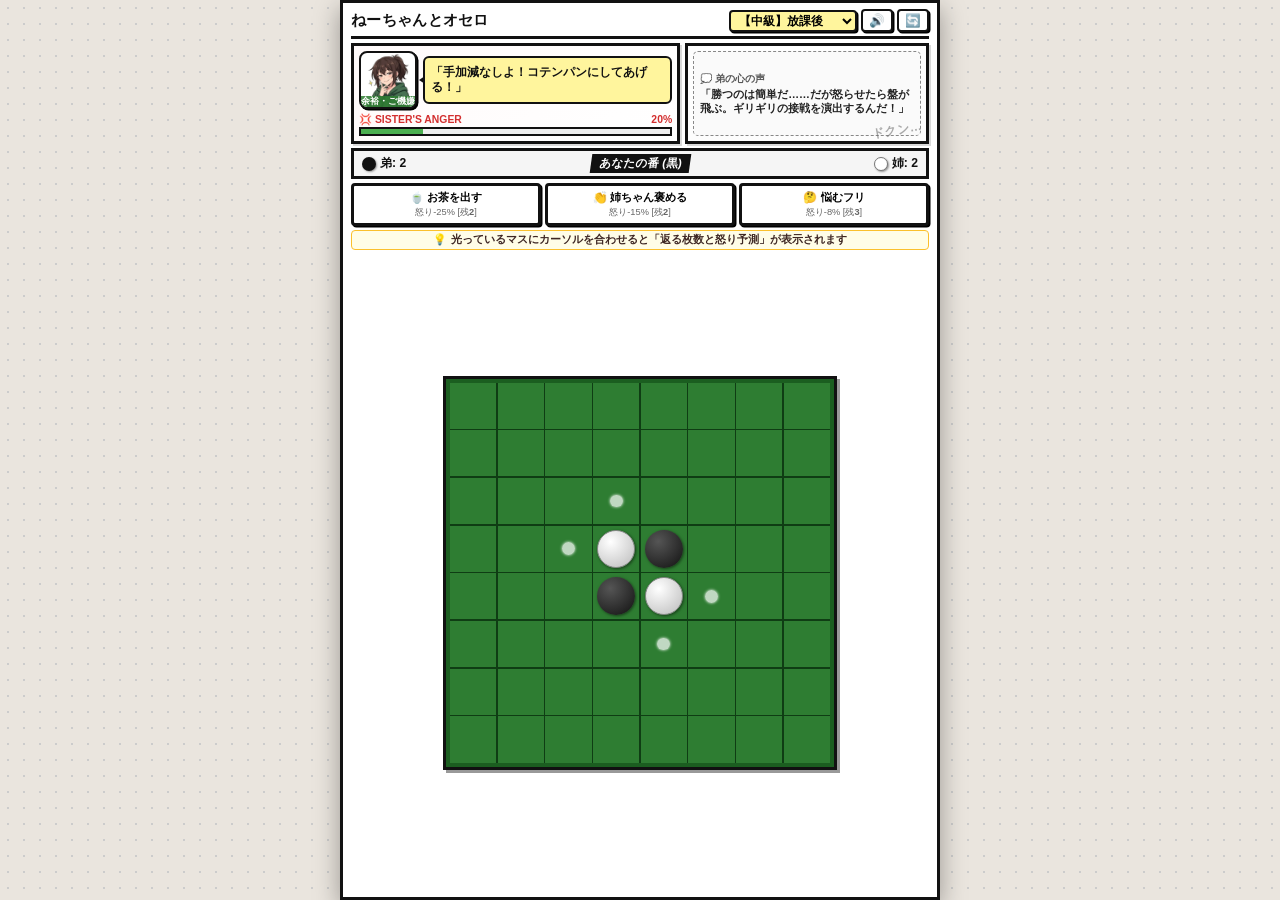
<file: index.html>
<!DOCTYPE html>
<html lang="ja">
<head>
<meta charset="UTF-8">
<meta name="viewport" content="width=device-width, initial-scale=1.0, maximum-scale=1.0, user-scalable=no, viewport-fit=cover">
<title>ねーちゃんとオセロ</title>
<meta name="description" content="勝ちすぎると、ちゃぶ台が飛ぶ。ねーちゃんのイライラ度を見ながら、ギリギリで勝つ接待オセロ。無料でブラウザですぐ遊べます。">
<meta property="og:title" content="ねーちゃんとオセロ — 無料の接待オセロ">
<meta property="og:description" content="勝ちすぎると、ちゃぶ台が飛ぶ。ねーちゃんのイライラ度を見ながら、ギリギリで勝つ接待オセロ。">
<meta property="og:type" content="website">
<meta property="og:url" content="https://shinpoyo.com/Reversi-with-Sis/">
<meta property="og:image" content="https://shinpoyo.com/Reversi-with-Sis/ogp.jpg">
<meta name="twitter:card" content="summary_large_image">
<meta name="theme-color" content="#eae5de">
<link rel="icon" href="icon.png">
<link rel="stylesheet" href="style.css">
</head>
<body>

<div class="comic-page" id="comicPage">

  <!-- Header: 1行コンパクト配置 -->
  <header class="comic-header">
    <div class="comic-title">
      <span class="title-text">ねーちゃんとオセロ</span>
    </div>
    <div class="header-actions">
      <select class="stage-select" id="stageSelect" onchange="changeStage()">
        <option value="easy">【初級】おやつ前</option>
        <option value="normal" selected>【中級】放課後</option>
        <option value="hard">【上級】テスト前</option>
      </select>
      <button class="comic-btn-icon" id="soundBtn" onclick="toggleSound()" title="音量切替">🔊</button>
      <button class="comic-btn-icon" onclick="resetGame()" title="やり直す">🔄</button>
    </div>
  </header>

  <!-- Top Comic Panels: スマホでも横並び2分割で高さを大幅節約 -->
  <div class="top-panels">

    <!-- Panel 1: 姉ちゃんコマ -->
    <div class="panel panel-sister" id="panelSister">
      <div class="sister-content">
        <div class="sister-sprite face_happy" id="sisterSprite">
          <div class="mood-tag" id="moodTag">ご機嫌</div>
        </div>
        <div class="speech-balloon" id="speechBalloon">
          「手加減なしよ！コテンパンにしてあげる！」
        </div>
      </div>
      <div class="anger-wrapper">
        <div class="anger-header">
          <span>💢 SISTER'S ANGER</span>
          <span class="crisis-badge" id="crisisBadge">🔥劣勢中</span>
          <span id="angerText">20%</span>
        </div>
        <div class="anger-bar-box">
          <div class="anger-bar-progress" id="angerBar"></div>
        </div>
      </div>
    </div>

    <!-- Panel 2: 弟モノローグコマ -->
    <div class="panel panel-brother">
      <div class="brother-box">
        <div class="thought-title">💭 弟の心の声</div>
        <div class="thought-text" id="thoughtText">
          「勝つのは簡単だ……だが怒らせたら盤が飛ぶ。ギリギリの接戦を演出するんだ！」
        </div>
      </div>
      <div class="sound-effect-float" id="monoEffect">ドクン…</div>
    </div>

  </div>

  <!-- Score & Turn Banner -->
  <div class="banner-score">
    <div class="player-disc-count">
      <div class="mini-disc mini-black"></div>
      <span>弟: <b id="blackScore">2</b></span>
    </div>
    <div class="turn-tag" id="turnTag">あなたの番 (黒)</div>
    <div class="player-disc-count">
      <div class="mini-disc mini-white"></div>
      <span>姉: <b id="whiteScore">2</b></span>
    </div>
  </div>

  <!-- Hospitality Commands -->
  <div class="hospitality-bar">
    <button class="cmd-btn" id="btnTea" onclick="useCommand('tea')">
      <span>🍵 お茶を出す</span>
      <span class="cmd-sub">怒り-25% [残<b id="teaCount">2</b>]</span>
    </button>
    <button class="cmd-btn" id="btnPraise" onclick="useCommand('praise')">
      <span>👏 姉ちゃん褒める</span>
      <span class="cmd-sub">怒り-15% [残<b id="praiseCount">2</b>]</span>
    </button>
    <button class="cmd-btn" id="btnHesitate" onclick="useCommand('hesitate')">
      <span>🤔 悩むフリ</span>
      <span class="cmd-sub">怒り-8% [残<b id="hesitateCount">3</b>]</span>
    </button>
  </div>

  <!-- Move Preview Bar -->
  <div class="move-preview-bar" id="movePreviewBar">
    💡 マスをタッチすると返る枚数と怒り予測が表示されます
  </div>

  <!-- Main 8x8 Board: 画面高さに合わせて自動スケーリング -->
  <div class="board-area">
    <div class="board-container" id="boardContainer">
      <div class="othello-grid" id="othelloGrid">
        <!-- 64 cells generated by JS -->
      </div>
    </div>
  </div>

</div>

<!-- Mid-game Dynamic Anime Cut-in Banner -->
<div class="anime-cutin-banner" id="animeCutinBanner">
  <div class="sister-sprite face_furious cutin-banner-sprite" id="cutinBannerSprite"></div>
  <div class="cutin-banner-text" id="cutinBannerText">「そこ私の角だったのに！！」</div>
</div>

<!-- Manga Cut-in Result Modal -->
<div class="manga-modal-bg" id="mangaModal">
  <div class="manga-modal-box">
    <div class="speed-lines"></div>
    <div class="modal-shout" id="modalShout">ドォォォン！！</div>
    <div class="modal-illust-wrap" id="modalIllustWrap">
      <img id="modalSceneImg" class="modal-illust-scene" alt="ちゃぶ台返し">
      <div id="modalFaceSprite" class="sister-sprite face_happy modal-face-sprite"></div>
    </div>
    <div class="modal-balloon" id="modalBalloon">「もうやんない！！！！」</div>
    <div class="modal-score" id="modalScore">結果</div>
    <div class="modal-desc" id="modalDesc">説明</div>
    <button class="modal-btn" onclick="closeModalAndReset()">もう一度挑戦する</button>
    <button class="modal-share" onclick="shareResult()">結果を X でシェア</button>
    <a class="modal-more" href="https://shinpoyo.com/works/" target="_blank" rel="noopener">作者のほかのゲームも遊ぶ ›</a>
  </div>
</div>

<script src="script.js"></script>
</body>
</html>
</file>
<file: style.css>
:root {
  --comic-black: #111111;
  --comic-white: #ffffff;
  --comic-red: #d32f2f;
  --comic-yellow: #fff59d;
  --board-bg: #2e7d32;
  --board-border: #1b5e20;
  --border-thick: 3px solid var(--comic-black);
  --border-medium: 2px solid var(--comic-black);
}

* {
  box-sizing: border-box;
  margin: 0;
  padding: 0;
  user-select: none;
  -webkit-user-select: none;
  -webkit-tap-highlight-color: transparent;
}

html, body {
  height: 100%;
  height: 100dvh;
  overflow: hidden;
}

body {
  font-family: 'Hiragino Kaku Gothic ProN', 'Yu Gothic', sans-serif;
  background: #eae5de;
  background-image: radial-gradient(#ccc 1.5px, transparent 1.5px);
  background-size: 16px 16px;
  color: var(--comic-black);
  display: flex;
  justify-content: center;
  align-items: center;
  padding: env(safe-area-inset-top, 4px) env(safe-area-inset-right, 4px) env(safe-area-inset-bottom, 4px) env(safe-area-inset-left, 4px);
}

/* Comic Page: 1画面固定（100dvhにフィット） */
.comic-page {
  background: var(--comic-white);
  border: var(--border-thick);
  box-shadow: 0 8px 24px rgba(0, 0, 0, 0.35);
  max-width: 600px;
  width: 100%;
  height: 100%;
  max-height: 100dvh;
  padding: 6px 8px;
  display: flex;
  flex-direction: column;
  justify-content: space-between;
  gap: 4px;
  position: relative;
  overflow: hidden;
}

/* Header */
.comic-header {
  border-bottom: var(--border-thick);
  padding-bottom: 4px;
  display: flex;
  justify-content: space-between;
  align-items: center;
  flex-wrap: wrap;
  gap: 4px;
  flex-shrink: 0;
}

.comic-title {
  font-size: 0.95rem;
  font-weight: 900;
  letter-spacing: 0.02em;
  display: flex;
  align-items: center;
  gap: 6px;
  white-space: nowrap;
}

.chapter-badge {
  background: var(--comic-black);
  color: var(--comic-white);
  font-size: 0.65rem;
  font-weight: 900;
  padding: 1px 6px;
  transform: skew(-10deg);
}

.title-text {
  font-size: 0.92rem;
}

.header-actions {
  display: flex;
  gap: 4px;
  align-items: center;
}

.stage-select {
  background: var(--comic-yellow);
  border: var(--border-medium);
  padding: 2px 4px;
  font-size: 0.72rem;
  font-weight: 900;
  cursor: pointer;
  box-shadow: 1.5px 1.5px 0px #000;
  border-radius: 4px;
}

.comic-btn-icon {
  background: var(--comic-white);
  border: var(--border-medium);
  padding: 2px 6px;
  font-size: 0.78rem;
  font-weight: bold;
  cursor: pointer;
  box-shadow: 1.5px 1.5px 0px #000;
  border-radius: 4px;
}

.comic-btn-icon:hover {
  background: #f5f5f5;
}

/* Top Comic Panels: 横並びでコンパクト化 */
.top-panels {
  display: grid;
  grid-template-columns: 1.35fr 1fr;
  gap: 5px;
  flex-shrink: 0;
}

.panel {
  border: var(--border-thick);
  background: var(--comic-white);
  padding: 5px;
  position: relative;
  box-shadow: 2px 2px 0px rgba(0, 0, 0, 0.15);
  overflow: hidden;
}

/* Sister Panel */
.panel-sister {
  display: flex;
  flex-direction: column;
  justify-content: space-between;
  background: linear-gradient(135deg, #fffafa 0%, #ffffff 100%);
  gap: 3px;
}

.panel-sister.endgame-crisis {
  background: repeating-linear-gradient(-45deg, #fff5f5, #fff5f5 8px, #ffebee 8px, #ffebee 16px);
}

.sister-content {
  display: flex;
  align-items: center;
  gap: 6px;
}

.sister-sprite {
  width: 58px;
  height: 58px;
  border-radius: 8px;
  border: var(--border-medium);
  background-color: #ffe0b2;
  background-image: url('sister_expressions_sheet.webp');
  background-size: 200% 200%;
  background-position: 0% 0%;
  flex-shrink: 0;
  position: relative;
  overflow: hidden;
  box-shadow: 1.5px 1.5px 0px #000;
}

.sister-sprite.face_happy   { background-position: 0% 0%; }
.sister-sprite.face_neutral { background-position: 100% 0%; }
.sister-sprite.face_annoyed { background-position: 0% 100%; }
.sister-sprite.face_furious { background-position: 100% 100%; }

.mood-tag {
  position: absolute;
  bottom: 0;
  left: 0;
  right: 0;
  background: rgba(0, 0, 0, 0.82);
  color: #fff;
  font-size: 0.55rem;
  font-weight: 900;
  text-align: center;
  padding: 0;
  line-height: 1.2;
}

.speech-balloon {
  background: var(--comic-yellow);
  border: var(--border-medium);
  border-radius: 6px;
  padding: 4px 6px;
  font-size: 0.72rem;
  font-weight: bold;
  line-height: 1.28;
  flex-grow: 1;
  position: relative;
  min-height: 48px;
  display: flex;
  align-items: center;
}

.speech-balloon::before {
  content: '';
  position: absolute;
  left: -6px;
  top: 50%;
  transform: translateY(-50%);
  border-width: 4px 6px 4px 0;
  border-style: solid;
  border-color: transparent var(--comic-black) transparent transparent;
}

.anger-wrapper {
  margin-top: 1px;
}

.anger-header {
  display: flex;
  justify-content: space-between;
  align-items: center;
  font-size: 0.65rem;
  font-weight: 900;
  color: var(--comic-red);
  margin-bottom: 1px;
}

.crisis-badge {
  background: #b71c1c;
  color: #fff;
  font-size: 0.55rem;
  padding: 0 4px;
  border-radius: 2px;
  display: none;
  animation: pulseBadge 0.6s infinite alternate;
}

@keyframes pulseBadge {
  from { opacity: 0.7; transform: scale(0.96); }
  to { opacity: 1; transform: scale(1.04); }
}

.anger-bar-box {
  height: 9px;
  border: var(--border-medium);
  background: #eee;
  overflow: hidden;
}

.anger-bar-progress {
  height: 100%;
  width: 20%;
  background: #4caf50;
  transition: width 0.3s ease, background-color 0.3s ease;
}

.danger-shake {
  animation: dangerShake 0.15s infinite;
}

@keyframes dangerShake {
  0%, 100% { transform: translate(0, 0); }
  25% { transform: translate(-2px, 1px); }
  75% { transform: translate(2px, -1px); }
}

/* Brother Panel */
.panel-brother {
  display: flex;
  flex-direction: column;
  justify-content: center;
  background: #fdfdfd;
}

.brother-box {
  display: flex;
  flex-direction: column;
  height: 100%;
  justify-content: center;
  border: 1.5px dashed #888;
  padding: 4px 6px;
  border-radius: 5px;
  background: #fafafa;
}

.thought-title {
  font-size: 0.62rem;
  font-weight: 900;
  color: #555;
  margin-bottom: 2px;
}

.thought-text {
  font-size: 0.68rem;
  font-weight: 600;
  line-height: 1.28;
  color: #222;
  overflow: hidden;
  display: -webkit-box;
  -webkit-line-clamp: 4;
  -webkit-box-orient: vertical;
}

.sound-effect-float {
  position: absolute;
  right: 4px;
  bottom: 2px;
  font-size: 0.75rem;
  font-weight: 900;
  color: #666;
  opacity: 0.55;
  letter-spacing: 0.05em;
  transform: rotate(-10deg);
}

/* Score & Turn Banner */
.banner-score {
  display: flex;
  justify-content: space-between;
  align-items: center;
  border: var(--border-thick);
  padding: 3px 8px;
  background: #f5f5f5;
  font-weight: 900;
  font-size: 0.76rem;
  flex-shrink: 0;
}

.player-disc-count {
  display: flex;
  align-items: center;
  gap: 4px;
}

.mini-disc {
  width: 14px;
  height: 14px;
  border-radius: 50%;
  box-shadow: 1px 1px 2px rgba(0,0,0,0.4);
}

.mini-black { background: #111; }
.mini-white { background: #fff; border: 1px solid #777; }

.turn-tag {
  background: var(--comic-black);
  color: #fff;
  padding: 2px 8px;
  font-size: 0.72rem;
  transform: skew(-8deg);
}

.turn-tag.sister-thinking {
  background: var(--comic-red);
}

/* Hospitality Commands */
.hospitality-bar {
  display: grid;
  grid-template-columns: repeat(3, 1fr);
  gap: 4px;
  flex-shrink: 0;
}

.cmd-btn {
  background: var(--comic-white);
  border: var(--border-thick);
  padding: 4px 2px;
  font-family: inherit;
  font-size: 0.7rem;
  font-weight: 900;
  cursor: pointer;
  display: flex;
  flex-direction: column;
  align-items: center;
  gap: 1px;
  box-shadow: 1.5px 1.5px 0px #000;
  border-radius: 4px;
}

.cmd-btn:hover:not(:disabled) {
  background: #fff9c4;
}

.cmd-btn:disabled {
  opacity: 0.4;
  cursor: not-allowed;
  background: #e0e0e0;
  box-shadow: none;
}

.cmd-sub {
  font-size: 0.58rem;
  color: #666;
  font-weight: normal;
}

/* Move Preview Bar */
.move-preview-bar {
  font-size: 0.68rem;
  font-weight: 900;
  color: #3e2723;
  background: #fffde7;
  border: 1.5px solid #fbc02d;
  border-radius: 4px;
  padding: 2px 6px;
  width: 100%;
  text-align: center;
  min-height: 20px;
  display: flex;
  align-items: center;
  justify-content: center;
  flex-shrink: 0;
  white-space: nowrap;
  overflow: hidden;
  text-overflow: ellipsis;
}

/* Board Area: 縦画面に合わせた完全自動スケーリング */
.board-area {
  display: flex;
  justify-content: center;
  align-items: center;
  flex-grow: 1;
  min-height: 0;
}

.board-container {
  background: #1b5e20;
  border: var(--border-thick);
  padding: 4px;
  box-shadow: 3px 3px 0px rgba(0, 0, 0, 0.4);
  position: relative;
  transition: transform 0.8s cubic-bezier(0.175, 0.885, 0.32, 1.275);
}

/* 盤面は画面幅90vwと残り縦高さを比較して小さい方にフィット！スクロール不要！ */
.othello-grid {
  display: grid;
  grid-template-columns: repeat(8, 1fr);
  grid-template-rows: repeat(8, 1fr);
  gap: 1.5px;
  width: min(90vw, calc(100dvh - 310px), 380px);
  height: min(90vw, calc(100dvh - 310px), 380px);
  background: #0f3d14;
}

.cell {
  background: var(--board-bg);
  display: flex;
  align-items: center;
  justify-content: center;
  position: relative;
  cursor: default;
}

.cell.valid-move {
  cursor: pointer;
}

.cell.valid-move::after {
  content: '';
  width: 28%;
  height: 28%;
  border-radius: 50%;
  background: rgba(255, 255, 255, 0.7);
  box-shadow: 0 0 3px #fff;
  transition: transform 0.15s;
}

.cell.pending::after {
  transform: scale(1.8);
  background: #ffeb3b;
  box-shadow: 0 0 6px #ffeb3b;
}

.cell.valid-move:hover::after,
.cell.valid-move:active::after {
  transform: scale(1.6);
  background: #ffeb3b;
  box-shadow: 0 0 6px #ffeb3b;
}

.disc {
  width: 82%;
  height: 82%;
  border-radius: 50%;
  box-shadow: 1px 1px 3px rgba(0, 0, 0, 0.5);
  transition: transform 0.3s;
}

.disc.black {
  background: radial-gradient(circle at 35% 30%, #555, #111);
}

.disc.white {
  background: radial-gradient(circle at 35% 30%, #fff, #bbb);
  border: 1px solid #888;
}

.disc.flip-anim {
  animation: discFlip 0.35s forwards;
}

@keyframes discFlip {
  0% { transform: rotateY(0deg) scale(1); }
  50% { transform: rotateY(90deg) scale(1.15); }
  100% { transform: rotateY(180deg) scale(1); }
}

/* Dynamic Anime Cut-in Banner */
.anime-cutin-banner {
  position: fixed;
  left: 0;
  right: 0;
  top: 38%;
  background: linear-gradient(90deg, #000 0%, #222 15%, #b71c1c 85%, #000 100%);
  border-top: 3px solid #fff;
  border-bottom: 3px solid #fff;
  outline: 3px solid #000;
  display: none;
  align-items: center;
  justify-content: center;
  gap: 12px;
  padding: 6px 14px;
  z-index: 2500;
  box-shadow: 0 8px 24px rgba(0,0,0,0.6);
  animation: cutinSlide 1.05s forwards ease-out;
  pointer-events: none;
}

@keyframes cutinSlide {
  0% { transform: translateX(100%) skewY(-3deg); opacity: 0; }
  18% { transform: translateX(0%) skewY(-3deg); opacity: 1; }
  82% { transform: translateX(0%) skewY(-3deg); opacity: 1; }
  100% { transform: translateX(-100%) skewY(-3deg); opacity: 0; }
}

.cutin-banner-sprite {
  width: 72px;
  height: 72px;
  border-radius: 6px;
  border: 2px solid #fff;
  box-shadow: 2px 2px 0px #000;
}

.cutin-banner-text {
  color: #fff;
  font-size: 1.05rem;
  font-weight: 900;
  text-shadow: 2px 2px 0px #000;
  letter-spacing: 0.04em;
  max-width: 320px;
}

/* Dynamic Onomatopoeia Effect Overlay */
.onomato-popup {
  position: absolute;
  pointer-events: none;
  font-size: 1.5rem;
  font-weight: 900;
  color: var(--comic-red);
  text-shadow: 2px 2px 0px #000, -2px -2px 0px #fff;
  letter-spacing: 0.1em;
  z-index: 100;
  transform: translate(-50%, -50%) rotate(var(--rot));
  animation: onomatoPop 0.8s forwards ease-out;
}

@keyframes onomatoPop {
  0% { transform: translate(-50%, -50%) scale(0.3) rotate(var(--rot)); opacity: 0; }
  30% { transform: translate(-50%, -50%) scale(1.2) rotate(var(--rot)); opacity: 1; }
  70% { transform: translate(-50%, -50%) scale(1) rotate(var(--rot)); opacity: 1; }
  100% { transform: translate(-50%, -100%) scale(0.9) rotate(var(--rot)); opacity: 0; }
}

/* Table Flip Crash Animation */
.table-flip-active {
  animation: flipTableManga 1.5s forwards cubic-bezier(0.2, 1, 0.4, 1);
}

@keyframes flipTableManga {
  0% { transform: scale(1) rotate(0deg); }
  20% { transform: scale(1.15) translateY(-50px) rotate(-15deg); }
  50% { transform: scale(0.9) translateY(-160px) rotate(120deg); }
  100% { transform: scale(0.2) translateY(650px) rotate(360deg); opacity: 0; }
}

.flying-particle {
  position: fixed;
  width: 24px;
  height: 24px;
  border-radius: 50%;
  z-index: 2000;
  pointer-events: none;
  animation: particleFly 1.2s forwards ease-out;
}

@keyframes particleFly {
  0% { transform: translate(0, 0) scale(1); opacity: 1; }
  100% { transform: translate(var(--tx), var(--ty)) scale(0.2) rotate(720deg); opacity: 0; }
}

/* Result Modal */
.manga-modal-bg {
  position: fixed;
  top: 0;
  left: 0;
  width: 100%;
  height: 100%;
  background: rgba(0, 0, 0, 0.86);
  display: none;
  justify-content: center;
  align-items: center;
  z-index: 3000;
  padding: 12px;
}

.manga-modal-box {
  background: #fff;
  border: 5px solid #000;
  max-width: 480px;
  width: 100%;
  padding: 14px;
  position: relative;
  box-shadow: 0 0 35px rgba(0, 0, 0, 0.8);
  display: flex;
  flex-direction: column;
  align-items: center;
  gap: 8px;
  animation: modalPop 0.25s cubic-bezier(0.175, 0.885, 0.32, 1.275);
  overflow: hidden;
}

@keyframes modalPop {
  0% { transform: scale(0.5); opacity: 0; }
  100% { transform: scale(1); opacity: 1; }
}

.speed-lines {
  position: absolute;
  top: 0;
  left: 0;
  width: 100%;
  height: 100%;
  background: repeating-conic-gradient(
    from 0deg,
    rgba(0, 0, 0, 0.05) 0deg 10deg,
    transparent 10deg 20deg
  );
  pointer-events: none;
}

.modal-shout {
  font-size: 1.6rem;
  font-weight: 900;
  letter-spacing: 0.08em;
  color: var(--comic-red);
  text-shadow: 2px 2px 0px #000;
  text-align: center;
  z-index: 1;
  transform: skew(-6deg);
}

.modal-illust-wrap {
  z-index: 1;
  border: 3px solid #000;
  box-shadow: 3px 3px 0px rgba(0,0,0,0.3);
  background: #fff;
  overflow: hidden;
  max-width: 100%;
}

.modal-illust-scene {
  width: 100%;
  max-width: 420px;
  height: auto;
  display: block;
}

.modal-face-sprite {
  width: 120px;
  height: 120px;
}

.modal-balloon {
  font-size: 0.92rem;
  font-weight: 900;
  background: #000;
  color: #fff;
  padding: 6px 14px;
  border-radius: 4px;
  text-align: center;
  z-index: 1;
  line-height: 1.35;
}

.modal-score {
  font-size: 1.05rem;
  font-weight: 900;
  color: #2e7d32;
  z-index: 1;
}

.modal-desc {
  font-size: 0.8rem;
  color: #333;
  line-height: 1.45;
  text-align: center;
  z-index: 1;
}

.modal-btn {
  background: #000;
  color: #fff;
  border: 3px solid #000;
  padding: 8px 24px;
  font-size: 0.9rem;
  font-weight: 900;
  cursor: pointer;
  letter-spacing: 0.08em;
  z-index: 1;
  transition: all 0.15s;
  box-shadow: 2.5px 2.5px 0px #aaa;
}

.modal-share {
  display: block;
  margin: 8px auto 0;
  background: #fff;
  color: #000;
  border: 2px solid #000;
  padding: 5px 16px;
  font-size: 0.78rem;
  font-weight: 900;
  cursor: pointer;
  box-shadow: 2px 2px 0 #000;
}

.modal-more {
  display: block;
  margin-top: 10px;
  font-size: 0.78rem;
  font-weight: 700;
  color: #000;
}

.modal-btn:hover {
  background: var(--comic-red);
  border-color: var(--comic-red);
  transform: translate(-1.5px, -1.5px);
  box-shadow: 4px 4px 0px #000;
}

/* 幅の狭いスマホ（360px前後）で、ヘッダーを1行に収める */
@media (max-width: 400px) {
  .title-text { font-size: 0.8rem; }
  .stage-select { font-size: 0.66rem; max-width: 7.6em; }
  .comic-btn-icon { padding: 2px 4px; }
}
</file>
